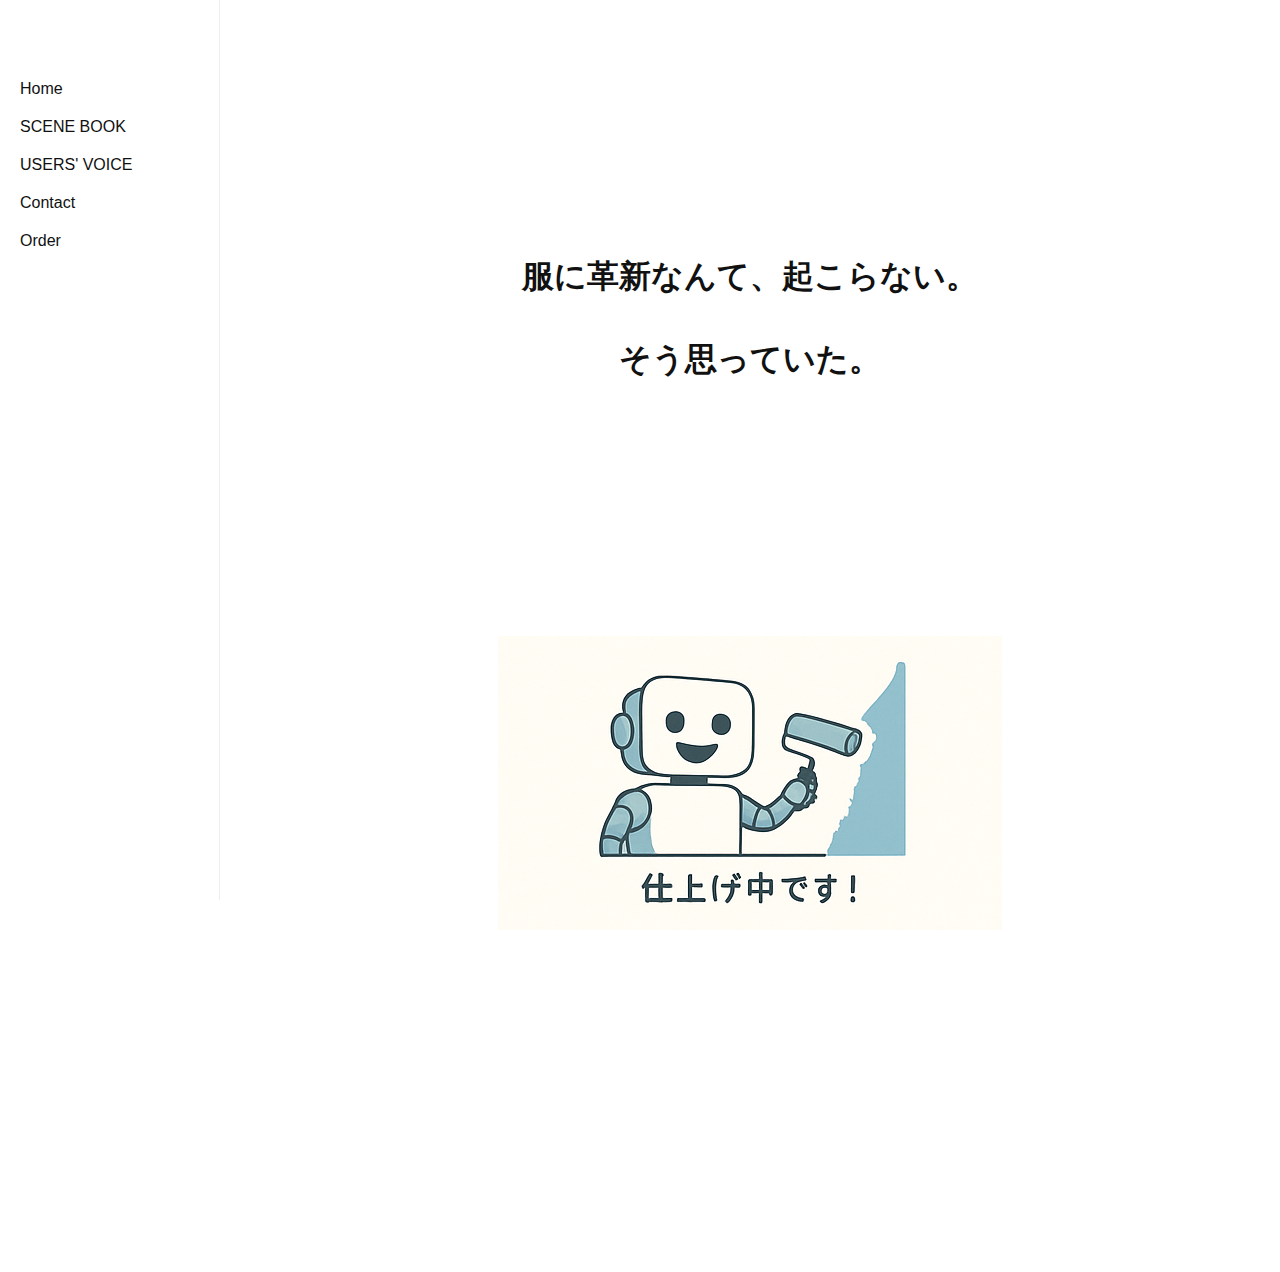
<file: index.html>
<!DOCTYPE html>
<html lang="ja">
<head>
  <meta charset="UTF-8" />
  <meta name="viewport" content="width=device-width, initial-scale=1.0" />
  <title>NUUDAKE UI FINAL Responsive Fix</title>
  <style>
body {
  margin: 0;
  font-family: 'Helvetica Neue', sans-serif;
  background-color: #fff;
  display: flex;
  flex-direction: row;
  box-sizing: border-box;
}

.nav {
  background-color: #fff;
  position: fixed;
  top: 0;
  left: 0;
  height: 100vh;
  width: 220px;
  padding: 20px;
  border-right: 1px solid #eee;
  box-sizing: border-box;
}

.nav-header {
  display: none;
}

.nav-links {
  list-style: none;
  padding: 0;
  margin-top: 60px;
}
.nav-links li {
  margin-bottom: 20px;
}
.nav-links a {
  text-decoration: none;
  color: #111;
  font-size: 1rem;
}

.main-content {
  margin-left: 220px;
  padding: 0;
  width: calc(100% - 220px);
  display: flex;
  flex-direction: column;
  box-sizing: border-box;
}

.hero-section {
  display: flex;
  justify-content: center;
  align-items: center;
  height: 50vh;
  text-align: center;
  padding: 0 5vw;
  box-sizing: border-box;
}
.hero-text {
  font-weight: bold;
  font-size: 2rem;
  line-height: 1.6;
  color: #111;
  word-break: keep-all;
}

.slider-container {
  min-width: 100%;
  overflow: hidden;
  position: relative;
  background: #fff;
}
.slides-wrapper {
  position: relative;
  height: auto;
  display: flex;
  
  transition: transform 0.5s ease-in-out;
}
.slide {
  position: absolute;
  opacity: 0;
  transition: opacity 1s ease-in-out;
  z-index: 0;
  min-width: 100%;
  flex-shrink: 0;
  display: flex;
  justify-content: center;
  align-items: center;
}
.slide img {
  max-min-width: 100%;
  height: auto;
}
.dots {
  display: flex;
  justify-content: center;
  margin-top: 10px;
}
.dot {
  width: 10px;
  height: 10px;
  margin: 0 5px;
  background-color: #ccc;
  border-radius: 50%;
  cursor: pointer;
}
.slide.active {
  opacity: 1;
  z-index: 1; }

.dot.active {
  background-color: #000;
}

/* スマホ表示 */
@media (max-width: 750px) {
  body {
    flex-direction: column;
  }
  .nav {
    min-width: 100%;
    height: auto;
    position: relative;
    border-bottom: 1px solid #eee;
  }
  .nav-header {
    display: flex;
    justify-content: space-between;
    align-items: center;
  }
  .nav-links {
    display: none;
    flex-direction: column;
  }
  .nav.open .nav-links {
    display: flex;
  }
  .main-content {
    margin: 0;
    min-width: 100%;
  }
  .hero-section {
    height: auto;
  }
}

.hero-section,
.slider-container {
  height: auto;
}

.dots {
  width: 0;
  height: 0;
  overflow: hidden;
}

@media (max-width: 767px) {
  .slide img {
    width: 100%;
    height: auto;
    object-fit: contain;
  }
  .hero-text {
    font-size: 5vw;
    line-height: 1.4;
  }
}
</style>
</head>
<body>
  <!-- ===== class_nav ===== -->
  
<nav class="nav">
  <div class="nav-header">
    <span class="logo">NUUDAKE</span>
    <button class="hamburger" onclick="toggleMenu()">☰</button>
  </div>
  <ul class="nav-links" id="nav-links">
    <li><a href="#">Home</a></li>
    <li><a href="#">SCENE BOOK</a></li>
    <li><a href="#">USERS' VOICE</a></li>
    <li><a href="#">Contact</a></li>
    <li><a href="#">Order</a></li>
  </ul>
</nav>


  <!-- ===== main content ===== -->
  <main class="main-content">
    <!-- ===== class_hero ===== -->
    
<section class="hero-section">
  <div class="hero-text">
    <p>服に革新なんて、起こらない。</p>
    <p>そう思っていた。</p>
  </div>
</section>


    <!-- ===== class_slider ===== -->
    
<div class="slider-container">
  <div class="slides-wrapper" id="slides-wrapper">
    <div class="slide"><img src="class_slider20250624/slider1.png" alt="Slide 1" /></div>
    <div class="slide"><img src="class_slider20250624/slider2.png" alt="Slide 2" /></div>
    <div class="slide"><img src="class_slider20250624/slider3.png" alt="Slide 3" /></div>
  </div>
  <div class="dots" id="dots"></div>
</div>

  </main>

  <script>
function toggleMenu() {
  const nav = document.querySelector('.nav');
  nav.classList.toggle('open');
}

let currentSlide = 0;
let slides = [];
let dotsContainer = null;

function showSlide(index) {
  slides.forEach((slide, i) => {
    slide.classList.toggle('active', i === index);
  });
  document.querySelectorAll('.dot').forEach((dot, i) => {
    dot.classList.toggle('active', i === index);
  });
  currentSlide = index;
}

function createDots() {
  dotsContainer = document.getElementById('dots');
  slides.forEach((_, i) => {
    const dot = document.createElement('div');
    dot.classList.add('dot');
    if (i === 0) dot.classList.add('active');
    dot.addEventListener('click', () => showSlide(i));
    dotsContainer.appendChild(dot);
  });
}

function startSlider() {
  setInterval(() => {
    let next = (currentSlide + 1) % slides.length;
    showSlide(next);
  }, 3000);
}

document.addEventListener('DOMContentLoaded', () => {
  slides = document.querySelectorAll('.slide');
  createDots();
  showSlide(0);
  startSlider();
});

function adjustHeightsByRatio() {
  const width = window.innerWidth;
  const usableWidth = width < 768 ? width : (width - 220);
  const height = usableWidth * 0.6;

  const hero = document.querySelector('.hero-section');
  const slider = document.querySelector('.slider-container');
  if (hero) hero.style.height = `${height}px`;
  if (slider) slider.style.height = `${height}px`;
}

window.addEventListener('resize', adjustHeightsByRatio);
window.addEventListener('DOMContentLoaded', adjustHeightsByRatio);
</script>
</body>
</html>
</file>
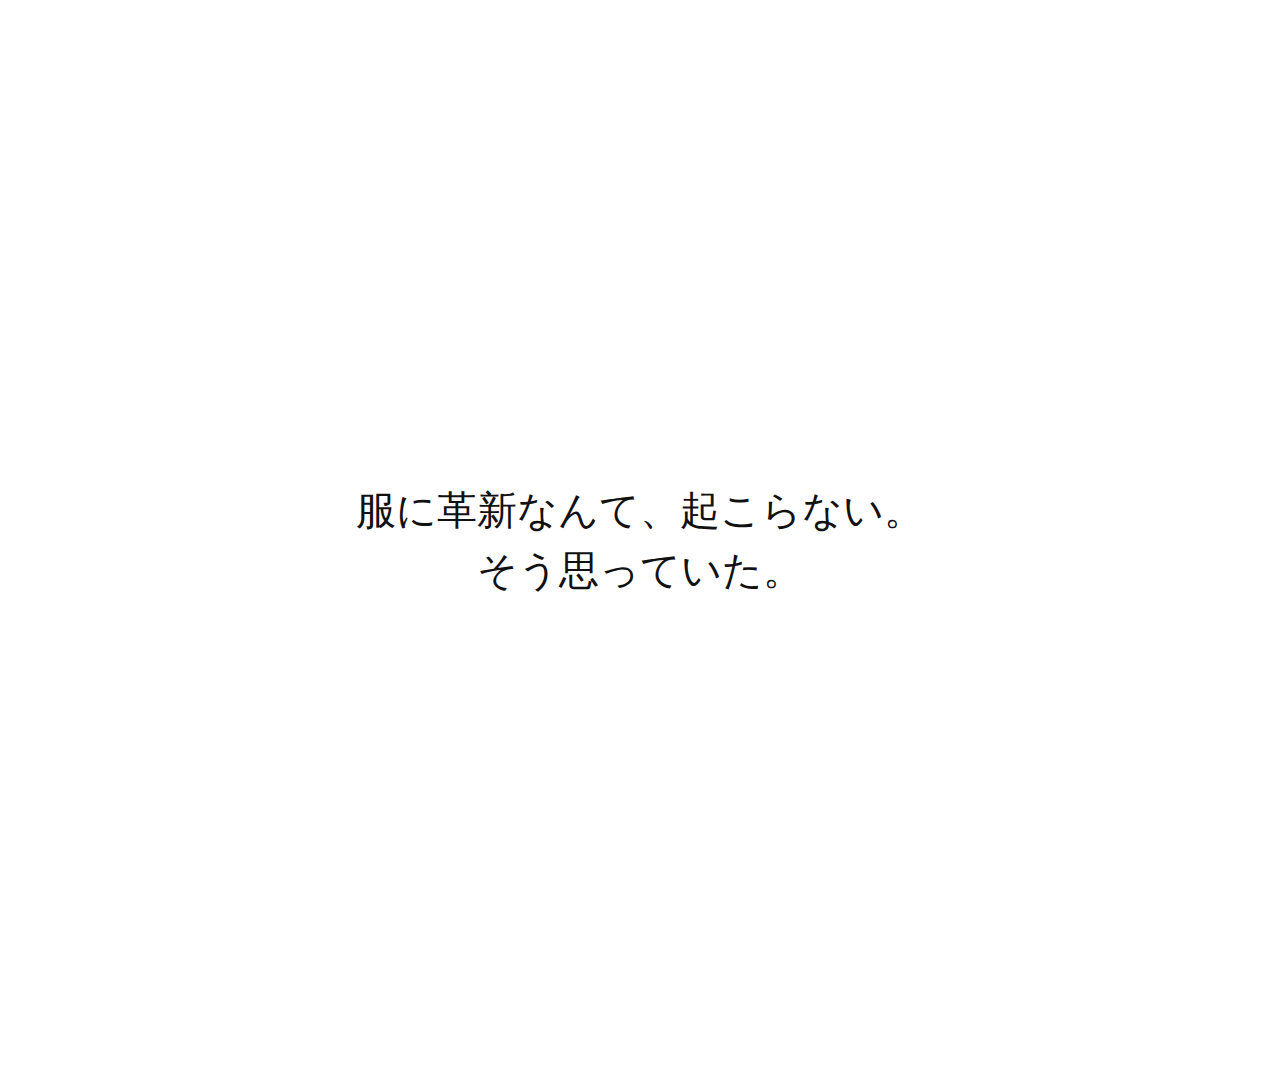
<file: 20250623_hero_mock_minimal.html>
<!DOCTYPE html>
<html lang="ja">
<head>
  <meta charset="UTF-8" />
  <meta name="viewport" content="width=device-width, initial-scale=1.0" />
  <title>NUUDAKE Hero</title>
  <link rel="stylesheet" href="20250623_hero_mock_minimal.css" />
</head>
<body>
  <section class="hero">
    <div class="hero-content">
      <h1 class="main-copy">服に革新なんて、起こらない。<br>そう思っていた。</h1>
      <!-- サブコピーは将来的にここへ挿入可 -->
    </div>
  </section>
</body>
</html>
</file>
<file: 20250623_hero_mock_minimal.css>
body {
  margin: 0;
  padding: 0;
  background-color: #ffffff;
  font-family: 'Inter', 'Helvetica Neue', sans-serif;
  color: #111111;
}

.hero {
  display: flex;
  justify-content: center;
  align-items: center;
  text-align: center;
  height: 100vh;
  padding: 10vh 5vw;
}

.hero-content {
  max-width: 800px;
}

.main-copy {
  font-size: 2.5rem;
  font-weight: 500;
  line-height: 1.5;
}

@media (max-width: 768px) {
  .main-copy {
    font-size: 1.8rem;
  }
}
</file>
